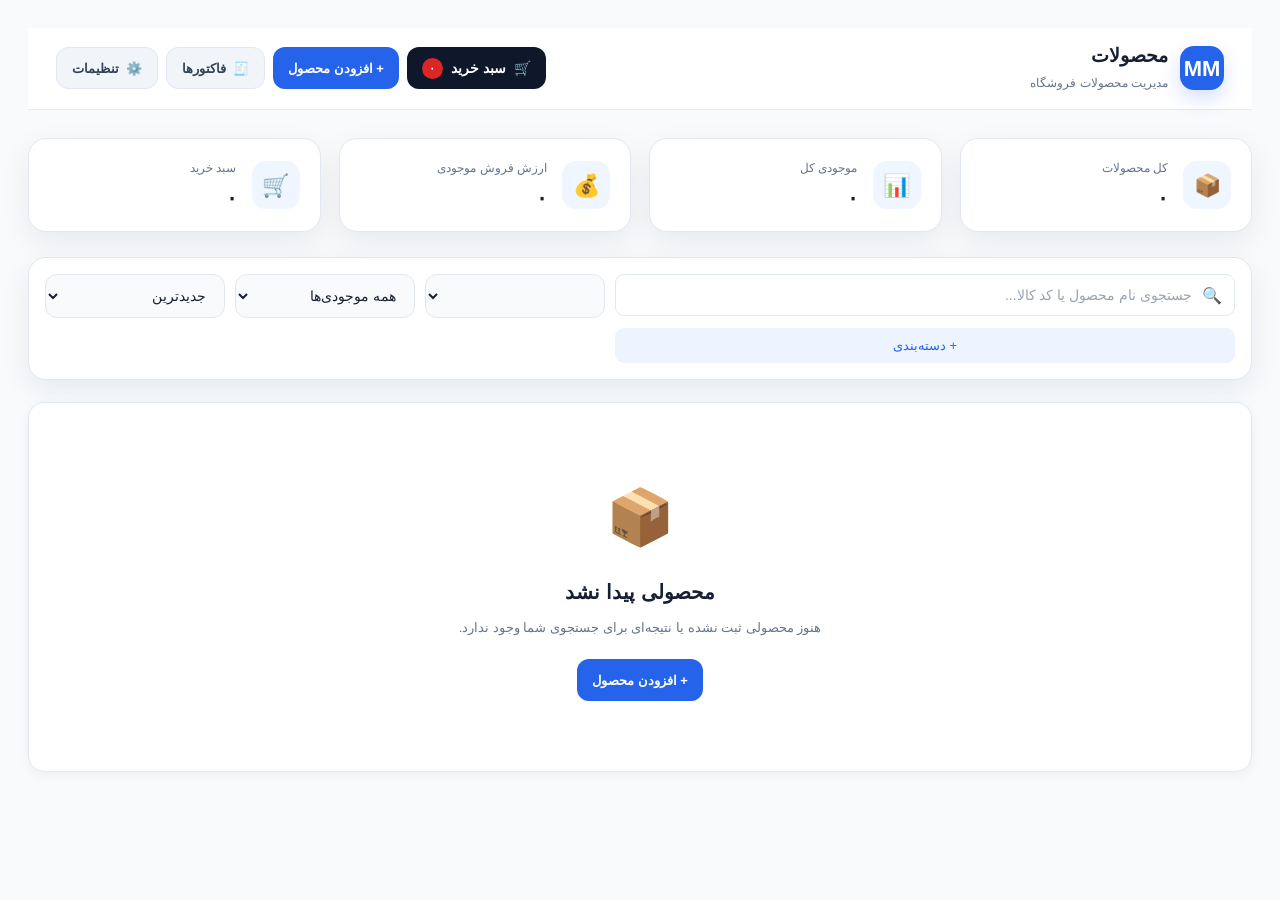
<file: products.html>
<!DOCTYPE html>
<html lang="fa" dir="rtl">

<head>
    <meta charset="UTF-8">

    <meta
        name="viewport"
        content="width=device-width, initial-scale=1.0"
    >

    <meta
        name="description"
        content="مدیریت محصولات فروشگاه | My Manager"
    >

     <link rel="manifest" href="manifest.json">
<meta name="theme-color" content="#2563eb">
<meta name="mobile-web-app-capable" content="yes">
<meta name="apple-mobile-web-app-capable" content="yes">
<meta name="apple-mobile-web-app-status-bar-style" content="default">
    <title>محصولات | My Manager</title>

    <link
        rel="stylesheet"
        href="products.css"
    >
</head>

<body>

    <!-- =====================================================
         MAIN APP
    ====================================================== -->

    <div class="app">

        <!-- ================= HEADER ================= -->

        <header class="topbar">

            <div class="brand">

                <div class="brand-icon">
                    MM
                </div>

                <div>
                    <h1>
                        محصولات
                    </h1>

                    <span>
                        مدیریت محصولات فروشگاه
                    </span>
                </div>

            </div>


            <div class="top-actions">

                <button
                    type="button"
                    class="cart-button"
                    id="openCartButton"
                >
                    🛒

                    <span>
                        سبد خرید
                    </span>

                    <b id="cartCount">
                        0
                    </b>
                </button>


                <button
                    type="button"
                    class="primary-button"
                    id="openProductButton"
                >
                    + افزودن محصول
                </button>

            </div>

        </header>


        <!-- ================= STATISTICS ================= -->

        <section
            class="statistics"
            aria-label="آمار محصولات"
        >

            <!-- کل محصولات -->

            <div class="stat-card">

                <div class="stat-icon">
                    📦
                </div>

                <div>

                    <span>
                        کل محصولات
                    </span>

                    <strong id="totalProducts">
                        0
                    </strong>

                </div>

            </div>


            <!-- موجودی -->

            <div class="stat-card">

                <div class="stat-icon">
                    📊
                </div>

                <div>

                    <span>
                        موجودی کل
                    </span>

                    <strong id="totalStock">
                        0
                    </strong>

                </div>

            </div>


            <!-- ارزش موجودی -->

            <div class="stat-card">

                <div class="stat-icon">
                    💰
                </div>

                <div>

                    <span>
                        ارزش فروش موجودی
                    </span>

                    <strong id="inventoryValue">
                        ۰ تومان
                    </strong>

                </div>

            </div>


            <!-- سبد -->

            <div class="stat-card">

                <div class="stat-icon">
                    🛒
                </div>

                <div>

                    <span>
                        سبد خرید
                    </span>

                    <strong id="cartItemsStat">
                        0
                    </strong>

                </div>

            </div>

        </section>


        <!-- ================= TOOLBAR ================= -->

        <section
            class="toolbar"
            aria-label="جستجو و فیلتر محصولات"
        >

            <!-- Search -->

            <div class="search-container">

                <span aria-hidden="true">
                    🔍
                </span>

                <input
                    type="search"
                    id="searchInput"
                    placeholder="جستجوی نام محصول یا کد کالا..."
                    autocomplete="off"
                >

            </div>


            <!-- Category -->

            <select
                id="categoryFilter"
                aria-label="فیلتر دسته‌بندی"
            >

                <option value="all">
                    همه دسته‌بندی‌ها
                </option>

            </select>


            <!-- Stock -->

            <select
                id="stockFilter"
                aria-label="فیلتر موجودی"
            >

                <option value="all">
                    همه موجودی‌ها
                </option>

                <option value="available">
                    موجود
                </option>

                <option value="low">
                    موجودی کم
                </option>

                <option value="out">
                    ناموجود
                </option>

            </select>


            <!-- Sort -->

            <select
                id="sortFilter"
                aria-label="مرتب‌سازی"
            >

                <option value="newest">
                    جدیدترین
                </option>

                <option value="oldest">
                    قدیمی‌ترین
                </option>

                <option value="name">
                    نام
                </option>

                <option value="priceHigh">
                    گران‌ترین
                </option>

                <option value="priceLow">
                    ارزان‌ترین
                </option>

                <option value="stockHigh">
                    بیشترین موجودی
                </option>

            </select>


            <!-- Add Category -->

            <button
                type="button"
                class="category-button"
                id="addCategoryButton"
            >
                + دسته‌بندی
            </button>

        </section>


        <!-- ================= PRODUCTS ================= -->

        <main>

            <div
                class="products-grid"
                id="productsGrid"
            ></div>


            <!-- Empty -->

            <div
                class="empty-state"
                id="emptyState"
            >

                <div class="empty-icon">
                    📦
                </div>

                <h2>
                    محصولی پیدا نشد
                </h2>

                <p>
                    هنوز محصولی ثبت نشده یا نتیجه‌ای برای جستجوی شما وجود ندارد.
                </p>

                <button
                    type="button"
                    class="primary-button"
                    id="emptyAddButton"
                >
                    + افزودن محصول
                </button>

            </div>

        </main>

    </div>


    <!-- =====================================================
         PRODUCT MODAL
    ====================================================== -->

    <div
        class="modal"
        id="productModal"
        aria-hidden="true"
    >

        <div
            class="modal-box"
            role="dialog"
            aria-modal="true"
            aria-labelledby="productModalTitle"
        >

            <div class="modal-header">

                <div>

                    <h2 id="productModalTitle">
                        افزودن محصول
                    </h2>

                    <p>
                        اطلاعات محصول را وارد کنید
                    </p>

                </div>


                <button
                    type="button"
                    class="close-button"
                    data-close="productModal"
                    aria-label="بستن"
                >
                    ×
                </button>

            </div>


            <form id="productForm">

                <input
                    type="hidden"
                    id="productId"
                >


                <!-- ================= IMAGE ================= -->

                <div class="image-upload-area">

                    <div
                        class="image-preview"
                        id="imagePreview"
                    >
                        📷
                    </div>


                    <label
                        class="image-select-button"
                        for="productImage"
                    >
                        انتخاب تصویر
                    </label>


                    <input
                        type="file"
                        id="productImage"
                        accept="image/*"
                        hidden
                    >


                    <button
                        type="button"
                        class="remove-image"
                        id="removeImageButton"
                    >
                        حذف تصویر
                    </button>

                </div>


                <!-- ================= PRODUCT FIELDS ================= -->

                <div class="form-grid">

                    <!-- Name -->

                    <div class="form-group">

                        <label for="productName">
                            نام محصول *
                        </label>

                        <input
                            type="text"
                            id="productName"
                            required
                            autocomplete="off"
                            placeholder="مثلاً همبرگر مخصوص"
                        >

                    </div>


                    <!-- Category -->

                    <div class="form-group">

                        <label for="productCategory">
                            دسته‌بندی
                        </label>

                        <select id="productCategory">

                            <option value="">
                                بدون دسته‌بندی
                            </option>

                        </select>

                    </div>


                    <!-- Purchase Price -->

                    <div class="form-group">

                        <label for="purchasePrice">
                            قیمت خرید
                        </label>

                        <input
                            type="number"
                            id="purchasePrice"
                            min="0"
                            step="1"
                            value="0"
                            inputmode="numeric"
                            placeholder="0"
                        >

                    </div>


                    <!-- Sale Price -->

                    <div class="form-group">

                        <label for="salePrice">
                            قیمت فروش *
                        </label>

                        <input
                            type="number"
                            id="salePrice"
                            min="0"
                            step="1"
                            required
                            value="0"
                            inputmode="numeric"
                            placeholder="0"
                        >

                    </div>


                    <!-- Stock -->

                    <div class="form-group">

                        <label for="productStock">
                            موجودی
                        </label>

                        <input
                            type="number"
                            id="productStock"
                            min="0"
                            step="1"
                            value="0"
                            inputmode="numeric"
                            placeholder="0"
                        >

                    </div>


                    <!-- Product Code -->

                    <div class="form-group">

                        <label for="productCode">
                            کد محصول / بارکد
                        </label>

                        <input
                            type="text"
                            id="productCode"
                            autocomplete="off"
                            placeholder="مثلاً PR-1001"
                        >

                    </div>

                </div>


                <!-- Description -->

                <div class="form-group">

                    <label for="productDescription">
                        توضیحات
                    </label>

                    <textarea
                        id="productDescription"
                        rows="4"
                        placeholder="توضیحات محصول..."
                    ></textarea>

                </div>


                <!-- Actions -->

                <div class="modal-actions">

                    <button
                        type="button"
                        class="secondary-button"
                        data-close="productModal"
                    >
                        انصراف
                    </button>


                    <button
                        type="submit"
                        class="primary-button"
                    >
                        ذخیره محصول
                    </button>

                </div>

            </form>

        </div>

    </div>


    <!-- =====================================================
         CATEGORY MODAL
    ====================================================== -->

    <div
        class="modal"
        id="categoryModal"
        aria-hidden="true"
    >

        <div
            class="modal-box small-modal"
            role="dialog"
            aria-modal="true"
            aria-labelledby="categoryModalTitle"
        >

            <div class="modal-header">

                <div>

                    <h2 id="categoryModalTitle">
                        دسته‌بندی جدید
                    </h2>

                    <p>
                        دسته‌بندی دلخواه خود را بسازید
                    </p>

                </div>


                <button
                    type="button"
                    class="close-button"
                    data-close="categoryModal"
                    aria-label="بستن"
                >
                    ×
                </button>

            </div>


            <form id="categoryForm">

                <div class="form-group">

                    <label for="categoryName">
                        نام دسته‌بندی
                    </label>

                    <input
                        type="text"
                        id="categoryName"
                        required
                        autocomplete="off"
                        placeholder="مثلاً نوشیدنی"
                    >

                </div>


                <div class="modal-actions">

                    <button
                        type="button"
                        class="secondary-button"
                        data-close="categoryModal"
                    >
                        انصراف
                    </button>


                    <button
                        type="submit"
                        class="primary-button"
                    >
                        ایجاد دسته‌بندی
                    </button>

                </div>

            </form>

        </div>

    </div>


    <!-- =====================================================
         CART PANEL
    ====================================================== -->

    <div
        class="cart-overlay"
        id="cartOverlay"
        aria-hidden="true"
    >

        <aside
            class="cart-panel"
            aria-label="سبد خرید"
        >

            <!-- Cart Header -->

            <div class="cart-header">

                <div>

                    <h2>
                        🛒 سبد خرید
                    </h2>

                    <span id="cartSubtitle">
                        ۰ محصول
                    </span>

                </div>


                <button
                    type="button"
                    class="close-button"
                    id="closeCartButton"
                    aria-label="بستن سبد خرید"
                >
                    ×
                </button>

            </div>


            <!-- Cart Content -->

            <div
                class="cart-content"
                id="cartContent"
            ></div>


            <!-- Cart Footer -->

            <div class="cart-footer">

                <!-- Subtotal -->

                <div class="calculation-row">

                    <span>
                        جمع کالاها
                    </span>

                    <strong id="cartSubtotal">
                        ۰ تومان
                    </strong>

                </div>


                <!-- ================= DISCOUNT ================= -->

                <div class="manual-control">

                    <div class="control-title">

                        <span>
                            تخفیف
                        </span>


                        <div class="toggle-buttons">

                            <button
                                type="button"
                                class="discount-type active"
                                data-type="percent"
                            >
                                %
                            </button>


                            <button
                                type="button"
                                class="discount-type"
                                data-type="amount"
                            >
                                تومان
                            </button>

                        </div>

                    </div>


                    <input
                        type="number"
                        id="discountInput"
                        min="0"
                        step="1"
                        value="0"
                        inputmode="numeric"
                        placeholder="مقدار تخفیف"
                    >

                </div>


                <!-- ================= TAX ================= -->

                <div class="manual-control">

                    <div class="control-title">

                        <span>
                            مالیات
                        </span>


                        <div class="toggle-buttons">

                            <button
                                type="button"
                                class="tax-type active"
                                data-type="percent"
                            >
                                %
                            </button>


                            <button
                                type="button"
                                class="tax-type"
                                data-type="amount"
                            >
                                تومان
                            </button>

                        </div>

                    </div>


                    <input
                        type="number"
                        id="taxInput"
                        min="0"
                        step="1"
                        value="0"
                        inputmode="numeric"
                        placeholder="مقدار مالیات"
                    >

                </div>


                <!-- Discount Value -->

                <div class="calculation-row discount-row">

                    <span>
                        مبلغ تخفیف
                    </span>

                    <strong id="discountValue">
                        ۰ تومان
                    </strong>

                </div>


                <!-- Tax Value -->

                <div class="calculation-row">

                    <span>
                        مبلغ مالیات
                    </span>

                    <strong id="taxValue">
                        ۰ تومان
                    </strong>

                </div>


                <!-- Final Total -->

                <div class="total-row">

                    <span>
                        مبلغ نهایی
                    </span>

                    <strong id="cartTotal">
                        ۰ تومان
                    </strong>

                </div>


                <!-- Checkout -->

                <button
                    type="button"
                    class="checkout-button"
                    id="checkoutButton"
                >
                    ثبت فروش
                </button>


                <!-- Clear -->

                <button
                    type="button"
                    class="clear-cart-button"
                    id="clearCartButton"
                >
                    پاک کردن سبد
                </button>

            </div>

        </aside>

    </div>


    <!-- =====================================================
         JAVASCRIPT
    ====================================================== -->

    <script src="products.js"></script>

</body>

</html>
</file>
<file: products.css>
/* =========================================================
   MY MANAGER - PRODUCTS
   products.css
========================================================= */

/* =========================
   RESET
========================= */

* {
    margin: 0;
    padding: 0;
    box-sizing: border-box;
}

:root {
    --primary: #2563eb;
    --primary-dark: #1d4ed8;

    --background: #f5f7fb;
    --card: #ffffff;

    --text: #172033;
    --muted: #718096;

    --border: #e5e7eb;

    --danger: #dc2626;
    --success: #16a34a;
    --warning: #d97706;

    --shadow-sm: 0 3px 12px rgba(15, 23, 42, 0.05);
    --shadow-md: 0 12px 30px rgba(15, 23, 42, 0.08);

    --radius-sm: 8px;
    --radius-md: 10px;
    --radius-lg: 15px;
    --radius-xl: 18px;
}


/* =========================
   BODY
========================= */

html {
    min-height: 100%;
    scroll-behavior: smooth;
}

body {
    direction: rtl;

    font-family:
        Tahoma,
        Arial,
        sans-serif;

    background: var(--background);
    color: var(--text);

    min-height: 100vh;

    line-height: 1.6;

    overflow-x: hidden;
}


/* =========================
   GENERAL ELEMENTS
========================= */

button,
input,
select,
textarea {
    font-family: inherit;
}

button {
    cursor: pointer;
}

button:disabled {
    cursor: not-allowed;
}

input,
select,
textarea {
    font-size: 14px;
}

input::placeholder,
textarea::placeholder {
    color: #9aa4b2;
}

img {
    max-width: 100%;
}

.hidden {
    display: none !important;
}


/* =========================
   MAIN APP
========================= */

.app {
    width: 100%;
    max-width: 1450px;

    margin: 0 auto;

    padding: 28px;
}


/* =========================
   HEADER
========================= */

.topbar {
    display: flex;
    align-items: center;
    justify-content: space-between;

    gap: 20px;

    margin-bottom: 28px;
}

.brand {
    display: flex;
    align-items: center;

    gap: 14px;
}

.brand-icon {
    width: 52px;
    height: 52px;

    display: flex;
    align-items: center;
    justify-content: center;

    border-radius: 14px;

    background: var(--primary);
    color: #ffffff;

    font-weight: bold;
    font-size: 16px;

    box-shadow: 0 8px 20px rgba(37, 99, 235, 0.2);
}

.brand h1 {
    font-size: 27px;

    line-height: 1.3;

    margin-bottom: 5px;
}

.brand span {
    color: var(--muted);

    font-size: 13px;
}

.top-actions {
    display: flex;
    align-items: center;

    gap: 10px;
}


/* =========================
   BUTTONS
========================= */

.primary-button {
    border: none;

    background: var(--primary);
    color: #ffffff;

    padding: 12px 20px;

    border-radius: var(--radius-md);

    font-size: 14px;
    font-weight: 500;

    transition:
        background 0.2s ease,
        transform 0.2s ease,
        box-shadow 0.2s ease;
}

.primary-button:hover {
    background: var(--primary-dark);

    transform: translateY(-1px);

    box-shadow: 0 8px 20px rgba(37, 99, 235, 0.18);
}

.primary-button:active {
    transform: translateY(0);
}

.secondary-button {
    border: none;

    background: #eef2f7;
    color: var(--text);

    padding: 12px 20px;

    border-radius: var(--radius-md);

    font-size: 14px;

    transition: 0.2s ease;
}

.secondary-button:hover {
    background: #e2e8f0;
}


/* =========================
   CART BUTTON
========================= */

.cart-button {
    position: relative;

    display: flex;
    align-items: center;
    justify-content: center;

    gap: 8px;

    padding: 11px 16px;

    border-radius: var(--radius-md);

    border: 1px solid var(--border);

    background: #ffffff;
    color: var(--text);

    font-size: 14px;

    transition: 0.2s ease;
}

.cart-button:hover {
    border-color: #cbd5e1;

    background: #f8fafc;

    transform: translateY(-1px);
}

.cart-button b {
    min-width: 21px;
    height: 21px;

    display: flex;
    align-items: center;
    justify-content: center;

    border-radius: 50%;

    background: var(--danger);
    color: #ffffff;

    font-size: 11px;
}


/* =========================
   STATISTICS
========================= */

.statistics {
    display: grid;

    grid-template-columns:
        repeat(4, 1fr);

    gap: 18px;

    margin-bottom: 25px;
}

.stat-card {
    background: var(--card);

    border: 1px solid var(--border);

    border-radius: 16px;

    padding: 20px;

    display: flex;
    align-items: center;

    gap: 15px;

    box-shadow: var(--shadow-sm);

    transition:
        transform 0.2s ease,
        box-shadow 0.2s ease;
}

.stat-card:hover {
    transform: translateY(-2px);

    box-shadow: var(--shadow-md);
}

.stat-icon {
    width: 48px;
    height: 48px;

    flex-shrink: 0;

    display: flex;
    align-items: center;
    justify-content: center;

    border-radius: 12px;

    background: #eef4ff;

    font-size: 22px;
}

.stat-card span {
    display: block;

    color: var(--muted);

    font-size: 13px;

    margin-bottom: 7px;
}

.stat-card strong {
    display: block;

    font-size: 20px;

    line-height: 1.3;
}


/* =========================
   TOOLBAR
========================= */

.toolbar {
    background: #ffffff;

    border: 1px solid var(--border);

    border-radius: 15px;

    padding: 15px;

    display: grid;

    grid-template-columns:
        minmax(250px, 1fr)
        190px
        170px
        170px
        auto;

    gap: 10px;

    margin-bottom: 25px;

    box-shadow: var(--shadow-sm);
}

.search-container {
    position: relative;
}

.search-container span {
    position: absolute;

    right: 13px;
    top: 50%;

    transform: translateY(-50%);

    font-size: 16px;

    pointer-events: none;
}

.search-container input {
    width: 100%;

    padding:
        12px
        42px
        12px
        12px;

    border: 1px solid var(--border);

    border-radius: 9px;

    outline: none;

    background: #ffffff;
    color: var(--text);

    transition: 0.2s ease;
}

.search-container input:focus {
    border-color: var(--primary);

    box-shadow:
        0 0 0 3px
        rgba(37, 99, 235, 0.08);
}

.toolbar select {
    width: 100%;

    border: 1px solid var(--border);

    background: #ffffff;

    color: var(--text);

    border-radius: 9px;

    padding: 12px;

    outline: none;

    cursor: pointer;

    transition: 0.2s ease;
}

.toolbar select:focus {
    border-color: var(--primary);

    box-shadow:
        0 0 0 3px
        rgba(37, 99, 235, 0.08);
}

.category-button {
    border: none;

    background: #eef4ff;

    color: var(--primary);

    padding: 10px 16px;

    border-radius: 9px;

    font-size: 13px;

    transition: 0.2s ease;
}

.category-button:hover {
    background: #e0ebff;
}


/* =========================
   PRODUCTS GRID
========================= */

.products-grid {
    display: grid;

    grid-template-columns:
        repeat(4, 1fr);

    gap: 20px;
}


/* =========================
   PRODUCT CARD
========================= */

.product-card {
    background: #ffffff;

    border: 1px solid var(--border);

    border-radius: 16px;

    overflow: hidden;

    transition:
        transform 0.2s ease,
        box-shadow 0.2s ease,
        border-color 0.2s ease;
}

.product-card:hover {
    transform: translateY(-3px);

    border-color: #d8dee8;

    box-shadow:
        0 12px 30px
        rgba(0, 0, 0, 0.07);
}


/* =========================
   PRODUCT IMAGE
========================= */

.product-image {
    width: 100%;
    height: 210px;

    background: #f0f3f8;

    display: flex;
    align-items: center;
    justify-content: center;

    overflow: hidden;

    position: relative;
}

.product-image img {
    width: 100%;
    height: 100%;

    object-fit: cover;

    display: block;

    transition: transform 0.3s ease;
}

.product-card:hover .product-image img {
    transform: scale(1.03);
}

.no-image {
    font-size: 55px;

    opacity: 0.75;
}


/* =========================
   STOCK BADGE
========================= */

.stock-badge {
    position: absolute;

    top: 12px;
    right: 12px;

    padding: 6px 9px;

    border-radius: 7px;

    background: rgba(255, 255, 255, 0.95);

    font-size: 11px;

    box-shadow:
        0 3px 10px
        rgba(0, 0, 0, 0.08);
}

.stock-badge.out {
    color: var(--danger);
}

.stock-badge.low {
    color: var(--warning);
}

.stock-badge.ok {
    color: var(--success);
}


/* =========================
   PRODUCT INFO
========================= */

.product-info {
    padding: 17px;
}

.product-category {
    color: var(--primary);

    font-size: 12px;

    margin-bottom: 7px;
}

.product-name {
    font-size: 17px;

    margin-bottom: 10px;

    line-height: 1.5;

    word-break: break-word;
}

.product-description {
    color: var(--muted);

    font-size: 12px;

    line-height: 1.8;

    min-height: 40px;

    display: -webkit-box;
    -webkit-box-orient: vertical;
    -webkit-line-clamp: 2;

    overflow: hidden;
}

.product-price {
    margin-top: 13px;

    font-weight: bold;

    font-size: 17px;

    color: var(--text);
}

.product-stock {
    margin-top: 7px;

    color: var(--muted);

    font-size: 12px;
}


/* =========================
   PRODUCT ACTIONS
========================= */

.product-actions {
    display: grid;

    grid-template-columns:
        1fr 1fr;

    gap: 7px;

    margin-top: 15px;
}

.product-actions button {
    border: none;

    border-radius: 8px;

    padding: 9px;

    font-size: 12px;

    transition: 0.2s ease;
}

.add-cart {
    grid-column: 1 / -1;

    background: var(--primary);

    color: #ffffff;
}

.add-cart:hover {
    background: var(--primary-dark);
}

.add-cart.disabled {
    background: #d1d5db;

    color: #6b7280;

    cursor: not-allowed;
}

.edit-product {
    background: #eef4ff;

    color: var(--primary);
}

.edit-product:hover {
    background: #e0ebff;
}

.delete-product {
    background: #fff1f2;

    color: var(--danger);
}

.delete-product:hover {
    background: #ffe4e6;
}


/* =========================
   EMPTY STATE
========================= */

.empty-state {
    display: none;

    background: #ffffff;

    text-align: center;

    padding: 80px 20px;

    border-radius: 16px;

    border: 1px solid var(--border);

    box-shadow: var(--shadow-sm);
}

.empty-icon {
    font-size: 55px;

    margin-bottom: 15px;
}

.empty-state h2 {
    font-size: 20px;

    margin-bottom: 5px;
}

.empty-state p {
    color: var(--muted);

    margin: 10px 0 20px;

    font-size: 13px;
}


/* =========================
   MODAL
========================= */

.modal {
    position: fixed;

    inset: 0;

    background:
        rgba(15, 23, 42, 0.55);

    display: none;

    align-items: center;
    justify-content: center;

    padding: 20px;

    z-index: 1000;
}

.modal.active {
    display: flex;
}

.modal-box {
    width: 100%;

    max-width: 720px;

    max-height: 92vh;

    overflow-y: auto;

    background: #ffffff;

    border-radius: 18px;

    padding: 25px;

    box-shadow:
        0 25px 60px
        rgba(15, 23, 42, 0.18);

    animation: modalIn 0.2s ease;
}

.small-modal {
    max-width: 450px;
}

@keyframes modalIn {
    from {
        opacity: 0;
        transform: translateY(10px) scale(0.98);
    }

    to {
        opacity: 1;
        transform: translateY(0) scale(1);
    }
}

.modal-header {
    display: flex;

    justify-content: space-between;
    align-items: flex-start;

    gap: 15px;

    margin-bottom: 25px;
}

.modal-header h2 {
    margin-bottom: 6px;

    font-size: 20px;
}

.modal-header p {
    color: var(--muted);

    font-size: 12px;
}

.close-button {
    border: none;

    background: transparent;

    font-size: 29px;

    color: #64748b;

    line-height: 1;

    padding: 0 4px;

    transition: 0.2s ease;
}

.close-button:hover {
    color: var(--danger);

    transform: scale(1.08);
}


/* =========================
   IMAGE UPLOAD
========================= */

.image-upload-area {
    text-align: center;

    margin-bottom: 25px;
}

.image-preview {
    width: 140px;
    height: 140px;

    margin:
        0 auto
        12px;

    border-radius: 15px;

    background: #f1f5f9;

    display: flex;
    align-items: center;
    justify-content: center;

    font-size: 42px;

    overflow: hidden;

    border: 1px solid var(--border);
}

.image-preview img {
    width: 100%;
    height: 100%;

    object-fit: cover;

    display: block;
}

.image-select-button {
    display: inline-block;

    padding: 9px 15px;

    border-radius: 8px;

    background: #eef4ff;

    color: var(--primary);

    cursor: pointer;

    font-size: 13px;

    transition: 0.2s ease;
}

.image-select-button:hover {
    background: #e0ebff;
}

.remove-image {
    border: none;

    background: transparent;

    color: var(--danger);

    margin-right: 10px;

    font-size: 12px;
}

.remove-image:hover {
    text-decoration: underline;
}


/* =========================
   FORM
========================= */

.form-grid {
    display: grid;

    grid-template-columns:
        1fr 1fr;

    gap: 15px;
}

.form-group {
    margin-bottom: 16px;
}

.form-group label {
    display: block;

    font-size: 13px;

    margin-bottom: 7px;
}

.form-group input,
.form-group select,
.form-group textarea {
    width: 100%;

    border: 1px solid var(--border);

    border-radius: 9px;

    padding: 12px;

    outline: none;

    background: #ffffff;

    color: var(--text);

    transition:
        border-color 0.2s ease,
        box-shadow 0.2s ease;
}

.form-group input:focus,
.form-group select:focus,
.form-group textarea:focus {
    border-color: var(--primary);

    box-shadow:
        0 0 0 3px
        rgba(37, 99, 235, 0.08);
}

.form-group textarea {
    resize: vertical;

    min-height: 100px;

    line-height: 1.8;
}


/* =========================
   MODAL ACTIONS
========================= */

.modal-actions {
    display: flex;

    gap: 10px;

    margin-top: 10px;
}

.modal-actions button {
    flex: 1;

    border: none;
}


/* =========================
   CART OVERLAY
========================= */

.cart-overlay {
    position: fixed;

    inset: 0;

    background:
        rgba(15, 23, 42, 0.45);

    z-index: 2000;

    visibility: hidden;

    opacity: 0;

    transition:
        opacity 0.25s ease,
        visibility 0.25s ease;
}

.cart-overlay.active {
    visibility: visible;

    opacity: 1;
}


/* =========================
   CART PANEL
========================= */

.cart-panel {
    position: absolute;

    left: 0;
    top: 0;

    height: 100%;

    width: min(480px, 100%);

    background: #ffffff;

    display: flex;

    flex-direction: column;

    transform: translateX(-100%);

    transition:
        transform 0.3s ease;

    box-shadow:
        15px 0 40px
        rgba(15, 23, 42, 0.12);
}

.cart-overlay.active .cart-panel {
    transform: translateX(0);
}


/* =========================
   CART HEADER
========================= */

.cart-header {
    padding: 20px;

    border-bottom: 1px solid var(--border);

    display: flex;

    align-items: center;

    justify-content: space-between;

    gap: 15px;
}

.cart-header h2 {
    margin-bottom: 5px;

    font-size: 20px;
}

.cart-header span {
    color: var(--muted);

    font-size: 12px;
}


/* =========================
   CART CONTENT
========================= */

.cart-content {
    flex: 1;

    overflow-y: auto;

    padding: 15px;
}

.cart-empty {
    height: 100%;

    display: flex;

    flex-direction: column;

    align-items: center;
    justify-content: center;

    color: var(--muted);

    text-align: center;

    padding: 30px;
}

.cart-empty-icon {
    font-size: 55px;

    margin-bottom: 15px;
}


/* =========================
   CART ITEM
========================= */

.cart-item {
    display: grid;

    grid-template-columns:
        65px
        1fr
        auto;

    gap: 10px;

    align-items: center;

    padding: 12px 0;

    border-bottom:
        1px solid #edf0f4;
}

.cart-item:last-child {
    border-bottom: none;
}

.cart-item-image {
    width: 65px;
    height: 65px;

    border-radius: 9px;

    background: #f1f5f9;

    overflow: hidden;

    display: flex;
    align-items: center;
    justify-content: center;

    flex-shrink: 0;
}

.cart-item-image img {
    width: 100%;
    height: 100%;

    object-fit: cover;

    display: block;
}

.cart-item-info {
    min-width: 0;
}

.cart-item-info h4 {
    font-size: 13px;

    margin-bottom: 5px;

    line-height: 1.5;

    word-break: break-word;
}

.cart-item-price {
    color: var(--muted);

    font-size: 11px;
}

.quantity-control {
    display: flex;

    align-items: center;

    gap: 7px;

    margin-top: 8px;
}

.quantity-control button {
    width: 25px;
    height: 25px;

    border: none;

    border-radius: 6px;

    background: #eef2f7;

    color: var(--text);

    transition: 0.2s ease;
}

.quantity-control button:hover {
    background: #e2e8f0;
}

.quantity-control span {
    min-width: 20px;

    text-align: center;

    font-size: 12px;
}

.cart-item-total {
    font-weight: bold;

    font-size: 12px;

    white-space: nowrap;
}

.remove-cart-item {
    border: none;

    background: transparent;

    color: var(--danger);

    font-size: 12px;

    margin-top: 6px;

    padding: 0;
}

.remove-cart-item:hover {
    text-decoration: underline;
}


/* =========================
   CART FOOTER
========================= */

.cart-footer {
    border-top: 1px solid var(--border);

    padding: 18px;

    background: #fafbfc;

    max-height: 55%;
    overflow-y: auto;
}


/* =========================
   CALCULATIONS
========================= */

.calculation-row {
    display: flex;

    justify-content: space-between;
    align-items: center;

    gap: 15px;

    margin-bottom: 10px;

    font-size: 13px;
}

.calculation-row span {
    color: var(--muted);
}

.calculation-row strong {
    white-space: nowrap;
}

.manual-control {
    margin: 15px 0;
}

.control-title {
    display: flex;

    justify-content: space-between;
    align-items: center;

    gap: 10px;

    margin-bottom: 7px;

    font-size: 13px;
}

.toggle-buttons {
    display: flex;

    background: #eef2f7;

    padding: 3px;

    border-radius: 7px;
}

.toggle-buttons button {
    border: none;

    background: transparent;

    color: var(--muted);

    padding: 5px 10px;

    border-radius: 5px;

    font-size: 11px;

    transition: 0.2s ease;
}

.toggle-buttons button:hover {
    color: var(--text);
}

.toggle-buttons button.active {
    background: #ffffff;

    color: var(--primary);

    box-shadow:
        0 1px 4px
        rgba(0, 0, 0, 0.08);
}

.manual-control input {
    width: 100%;

    padding: 10px;

    border: 1px solid var(--border);

    border-radius: 8px;

    outline: none;

    background: #ffffff;

    color: var(--text);
}

.manual-control input:focus {
    border-color: var(--primary);

    box-shadow:
        0 0 0 3px
        rgba(37, 99, 235, 0.08);
}

.discount-row strong {
    color: var(--danger);
}


/* =========================
   TOTAL
========================= */

.total-row {
    display: flex;

    justify-content: space-between;
    align-items: center;

    gap: 15px;

    padding-top: 15px;

    margin-top: 12px;

    border-top:
        1px dashed var(--border);

    font-size: 15px;
}

.total-row strong {
    font-size: 21px;

    color: var(--primary);

    white-space: nowrap;
}


/* =========================
   CHECKOUT
========================= */

.checkout-button {
    width: 100%;

    border: none;

    background: var(--success);

    color: #ffffff;

    padding: 14px;

    border-radius: 10px;

    margin-top: 17px;

    font-size: 14px;

    transition: 0.2s ease;
}

.checkout-button:hover {
    background: #15803d;

    transform: translateY(-1px);
}

.checkout-button:disabled {
    background: #a7b0ba;

    transform: none;
}

.clear-cart-button {
    width: 100%;

    border: none;

    background: transparent;

    color: var(--danger);

    padding: 10px;

    margin-top: 5px;

    font-size: 13px;
}

.clear-cart-button:hover {
    text-decoration: underline;
}


/* =========================================================
   RESPONSIVE
========================================================= */


/* =========================
   TABLET / SMALL DESKTOP
========================= */

@media (max-width: 1150px) {

    .products-grid {
        grid-template-columns:
            repeat(3, 1fr);
    }

    .toolbar {
        grid-template-columns:
            1fr 1fr 1fr;
    }

    .category-button {
        width: 100%;
    }
}


/* =========================
   TABLET
========================= */

@media (max-width: 800px) {

    .app {
        padding: 16px;
    }

    .topbar {
        flex-direction: column;

        align-items: stretch;

        gap: 15px;
    }

    .top-actions {
        display: grid;

        grid-template-columns:
            1fr 1fr;

        width: 100%;
    }

    .top-actions button {
        width: 100%;
    }

    .statistics {
        grid-template-columns:
            1fr 1fr;
    }

    .products-grid {
        grid-template-columns:
            repeat(2, 1fr);
    }

    .toolbar {
        grid-template-columns:
            1fr 1fr;
    }

    .search-container {
        grid-column: 1 / -1;
    }
}


/* =========================
   MOBILE
========================= */

@media (max-width: 550px) {

    .app {
        padding: 12px;
    }

    .brand-icon {
        width: 46px;
        height: 46px;

        border-radius: 12px;
    }

    .brand h1 {
        font-size: 22px;
    }

    .brand span {
        font-size: 11px;
    }

    .top-actions {
        grid-template-columns:
            1fr;
    }

    .statistics {
        grid-template-columns:
            1fr;

        gap: 10px;
    }

    .stat-card {
        padding: 15px;
    }

    .products-grid {
        grid-template-columns:
            1fr;
    }

    .toolbar {
        grid-template-columns:
            1fr;

        padding: 12px;
    }

    .search-container {
        grid-column: auto;
    }

    .form-grid {
        grid-template-columns:
            1fr;
    }

    .modal {
        padding: 10px;
    }

    .modal-box {
        max-height: 95vh;

        padding: 18px;

        border-radius: 15px;
    }

    .modal-actions {
        flex-direction: column;
    }

    .modal-actions button {
        width: 100%;
    }

    .cart-panel {
        width: 100%;
    }

    .cart-footer {
        max-height: 60%;
    }
}


/* =========================
   VERY SMALL MOBILE
========================= */

@media (max-width: 380px) {

    .product-image {
        height: 190px;
    }

    .product-info {
        padding: 14px;
    }

    .cart-item {
        grid-template-columns:
            55px
            1fr
            auto;
    }

    .cart-item-image {
        width: 55px;
        height: 55px;
    }

    .cart-item-total {
        font-size: 11px;
    }

    .total-row strong {
        font-size: 18px;
    }
}


/* =========================================================
   ACCESSIBILITY
========================================================= */

button:focus-visible,
input:focus-visible,
select:focus-visible,
textarea:focus-visible {
    outline: 2px solid var(--primary);

    outline-offset: 2px;
}


/* =========================================================
   SCROLLBAR
========================================================= */

.cart-content::-webkit-scrollbar,
.cart-footer::-webkit-scrollbar,
.modal-box::-webkit-scrollbar {
    width: 7px;
}

.cart-content::-webkit-scrollbar-track,
.cart-footer::-webkit-scrollbar-track,
.modal-box::-webkit-scrollbar-track {
    background: transparent;
}

.cart-content::-webkit-scrollbar-thumb,
.cart-footer::-webkit-scrollbar-thumb,
.modal-box::-webkit-scrollbar-thumb {
    background: #cbd5e1;

    border-radius: 20px;
}

.cart-content::-webkit-scrollbar-thumb:hover,
.cart-footer::-webkit-scrollbar-thumb:hover,
.modal-box::-webkit-scrollbar-thumb:hover {
    background: #94a3b8;
}


/* =========================================================
   PRINT
========================================================= */

@media print {

    body {
        background: #ffffff;
    }

    .app,
    .modal,
    .cart-overlay {
        display: none !important;
    }
}


/* =========================================================
   MY MANAGER
   PRODUCTS.CSS
   ========================================================= */

* {
    margin: 0;
    padding: 0;
    box-sizing: border-box;
}


:root {

    --primary: #2563eb;
    --primary-dark: #1d4ed8;

    --success: #16a34a;
    --warning: #d97706;
    --danger: #dc2626;

    --text: #172033;
    --muted: #64748b;

    --border: #e2e8f0;

    --background: #f8fafc;

    --white: #ffffff;

    --radius: 18px;

    --shadow:
        0 10px 30px
        rgba(15, 23, 42, .07);
}


html {
    scroll-behavior: smooth;
}


body {

    font-family:
        Tahoma,
        Arial,
        sans-serif;

    background:
        var(--background);

    color:
        var(--text);

    direction:
        rtl;

    min-height:
        100vh;
}


button,
input,
textarea,
select {

    font-family:
        inherit;
}


button {
    cursor:
        pointer;
}


button:disabled {

    opacity:
        .5;

    cursor:
        not-allowed;
}


img {

    max-width:
        100%;
}


/* =========================================================
   APP
   ========================================================= */

.app {

    width:
        100%;

    min-height:
        100vh;
}


/* =========================================================
   TOPBAR
   ========================================================= */

.topbar {

    position:
        sticky;

    top:
        0;

    z-index:
        1000;

    display:
        flex;

    align-items:
        center;

    justify-content:
        space-between;

    gap:
        20px;

    padding:
        16px 28px;

    background:
        rgba(255,255,255,.94);

    backdrop-filter:
        blur(18px);

    border-bottom:
        1px solid var(--border);
}


.brand {

    display:
        flex;

    align-items:
        center;

    gap:
        12px;

    min-width:
        220px;
}


.brand-icon {

    width:
        44px;

    height:
        44px;

    display:
        grid;

    place-items:
        center;

    border-radius:
        14px;

    background:
        #2563eb;

    color:
        white;

    font-size:
        22px;
}


.brand h1 {

    font-size:
        19px;

    font-weight:
        800;
}


.brand span {

    display:
        block;

    color:
        var(--muted);

    font-size:
        12px;

    margin-top:
        3px;
}


.top-actions {

    display:
        flex;

    align-items:
        center;

    justify-content:
        flex-end;

    gap:
        8px;

    flex-wrap:
        wrap;
}


/* =========================================================
   BUTTONS
   ========================================================= */

.primary-button,
.secondary-button,
.danger-button,
.warning-button {

    border:
        0;

    border-radius:
        12px;

    min-height:
        42px;

    padding:
        0 15px;

    display:
        inline-flex;

    align-items:
        center;

    justify-content:
        center;

    gap:
        7px;

    font-size:
        13px;

    font-weight:
        700;

    transition:
        .2s ease;
}


.primary-button {

    background:
        var(--primary);

    color:
        white;
}


.primary-button:hover {

    background:
        var(--primary-dark);

    transform:
        translateY(-1px);
}


.secondary-button {

    background:
        #f1f5f9;

    color:
        #334155;

    border:
        1px solid var(--border);
}


.secondary-button:hover {

    background:
        #e2e8f0;

    transform:
        translateY(-1px);
}


.danger-button {

    background:
        #fee2e2;

    color:
        #b91c1c;
}


.danger-button:hover {

    background:
        #fecaca;

    transform:
        translateY(-1px);
}


.warning-button {

    background:
        #fef3c7;

    color:
        #92400e;
}


.warning-button:hover {

    background:
        #fde68a;
}


.cart-button {

    position:
        relative;

    min-height:
        42px;

    padding:
        0 15px;

    border:
        0;

    border-radius:
        12px;

    background:
        #0f172a;

    color:
        white;

    font-weight:
        700;

    display:
        inline-flex;

    align-items:
        center;

    gap:
        8px;
}


.cart-count {

    min-width:
        22px;

    height:
        22px;

    padding:
        0 5px;

    border-radius:
        50px;

    display:
        grid;

    place-items:
        center;

    background:
        #ef4444;

    color:
        white;

    font-size:
        11px;
}


.header-extra-button {

    white-space:
        nowrap;
}


/* =========================================================
   MAIN
   ========================================================= */

.main-content {

    max-width:
        1500px;

    margin:
        0 auto;

    padding:
        28px;
}


/* =========================================================
   STATS
   ========================================================= */

.stats-grid {

    display:
        grid;

    grid-template-columns:
        repeat(4, 1fr);

    gap:
        16px;

    margin-bottom:
        22px;
}


.stat-card {

    background:
        white;

    border:
        1px solid var(--border);

    border-radius:
        var(--radius);

    padding:
        20px;

    box-shadow:
        var(--shadow);

    display:
        flex;

    align-items:
        center;

    gap:
        15px;
}


.stat-icon {

    width:
        48px;

    height:
        48px;

    border-radius:
        14px;

    display:
        grid;

    place-items:
        center;

    background:
        #eff6ff;

    color:
        var(--primary);

    font-size:
        22px;
}


.stat-card span {

    display:
        block;

    color:
        var(--muted);

    font-size:
        12px;

    margin-bottom:
        6px;
}


.stat-card strong {

    display:
        block;

    font-size:
        21px;

    font-weight:
        800;
}


/* =========================================================
   TOOLBAR
   ========================================================= */

.toolbar {

    background:
        white;

    border:
        1px solid var(--border);

    border-radius:
        var(--radius);

    padding:
        16px;

    margin-bottom:
        22px;

    box-shadow:
        var(--shadow);

    display:
        grid;

    grid-template-columns:
        minmax(240px, 1fr)
        repeat(3, 180px);

    gap:
        10px;
}


.search-box {

    position:
        relative;
}


.search-box input,
.toolbar select {

    width:
        100%;

    height:
        44px;

    border:
        1px solid var(--border);

    border-radius:
        12px;

    background:
        #f8fafc;

    padding:
        0 14px;

    color:
        var(--text);

    outline:
        none;
}


.search-box input:focus,
.toolbar select:focus {

    border-color:
        #93c5fd;

    background:
        white;

    box-shadow:
        0 0 0 3px
        rgba(37,99,235,.08);
}


/* =========================================================
   PRODUCTS
   ========================================================= */

.products-grid {

    display:
        grid;

    grid-template-columns:
        repeat(
            auto-fill,
            minmax(245px, 1fr)
        );

    gap:
        18px;
}


.product-card {

    overflow:
        hidden;

    background:
        white;

    border:
        1px solid var(--border);

    border-radius:
        var(--radius);

    box-shadow:
        var(--shadow);

    transition:
        .2s ease;
}


.product-card:hover {

    transform:
        translateY(-4px);

    box-shadow:
        0 18px 40px
        rgba(15,23,42,.11);
}


.product-image {

    position:
        relative;

    height:
        210px;

    background:
        #f1f5f9;

    display:
        grid;

    place-items:
        center;

    overflow:
        hidden;
}


.product-image img {

    width:
        100%;

    height:
        100%;

    object-fit:
        cover;
}


.no-image {

    width:
        75px;

    height:
        75px;

    display:
        grid;

    place-items:
        center;

    border-radius:
        20px;

    background:
        white;

    font-size:
        34px;

    box-shadow:
        var(--shadow);
}


.stock-badge {

    position:
        absolute;

    top:
        12px;

    right:
        12px;

    padding:
        7px 10px;

    border-radius:
        50px;

    font-size:
        11px;

    font-weight:
        800;

    backdrop-filter:
        blur(10px);
}


.stock-badge.available {

    background:
        #dcfce7;

    color:
        #166534;
}


.stock-badge.low {

    background:
        #fef3c7;

    color:
        #92400e;
}


.stock-badge.out {

    background:
        #fee2e2;

    color:
        #991b1b;
}


.product-card-body {

    padding:
        17px;
}


.product-category {

    color:
        var(--primary);

    font-size:
        11px;

    font-weight:
        800;

    margin-bottom:
        7px;
}


.product-card h3 {

    font-size:
        16px;

    margin-bottom:
        7px;

    line-height:
        1.7;
}


.product-code {

    color:
        var(--muted);

    font-size:
        11px;

    margin-bottom:
        10px;
}


.product-price {

    font-size:
        18px;

    font-weight:
        900;

    margin:
        14px 0;
}


.product-actions {

    display:
        grid;

    grid-template-columns:
        1fr 1fr;

    gap:
        7px;
}


.product-actions
.danger-button {

    grid-column:
        1 / -1;
}


/* =========================================================
   EMPTY
   ========================================================= */

#emptyState {

    display:
        none;

    text-align:
        center;

    padding:
        70px 20px;
}


.empty-icon {

    font-size:
        55px;

    margin-bottom:
        15px;
}


#emptyState h3 {

    font-size:
        20px;

    margin-bottom:
        8px;
}


#emptyState p {

    color:
        var(--muted);

    margin-bottom:
        20px;
}


/* =========================================================
   MODAL
   ========================================================= */

.modal {

    position:
        fixed;

    inset:
        0;

    z-index:
        3000;

    display:
        flex;

    align-items:
        center;

    justify-content:
        center;

    padding:
        20px;

    background:
        rgba(15,23,42,.55);

    backdrop-filter:
        blur(8px);

    opacity:
        0;

    visibility:
        hidden;

    transition:
        .2s ease;
}


.modal.active {

    opacity:
        1;

    visibility:
        visible;
}


.modal-box {

    width:
        min(650px, 100%);

    max-height:
        calc(100vh - 40px);

    overflow-y:
        auto;

    background:
        white;

    border-radius:
        24px;

    padding:
        24px;

    box-shadow:
        0 30px 80px
        rgba(15,23,42,.25);

    transform:
        translateY(15px)
        scale(.98);

    transition:
        .2s ease;
}


.modal.active .modal-box {

    transform:
        translateY(0)
        scale(1);
}


.modal-header {

    display:
        flex;

    align-items:
        flex-start;

    justify-content:
        space-between;

    gap:
        15px;

    margin-bottom:
        22px;
}


.modal-eyebrow {

    display:
        block;

    color:
        var(--primary);

    font-size:
        11px;

    font-weight:
        800;

    margin-bottom:
        5px;
}


.modal-header h2 {

    font-size:
        21px;
}


.modal-close {

    width:
        38px;

    height:
        38px;

    flex:
        0 0 38px;

    border:
        0;

    border-radius:
        11px;

    background:
        #f1f5f9;

    color:
        #475569;

    font-size:
        23px;
}


.modal-close:hover {

    background:
        #fee2e2;

    color:
        #b91c1c;
}


/* =========================================================
   FORMS
   ========================================================= */

.form-group,
.form-field {

    display:
        flex;

    flex-direction:
        column;

    gap:
        7px;

    margin-bottom:
        15px;
}


.form-group label,
.form-field span {

    font-size:
        12px;

    font-weight:
        800;

    color:
        #334155;
}


.form-group input,
.form-group textarea,
.form-group select,
.form-field input,
.form-field textarea,
.form-field select {

    width:
        100%;

    min-height:
        44px;

    border:
        1px solid var(--border);

    border-radius:
        12px;

    padding:
        10px 13px;

    outline:
        none;

    background:
        #f8fafc;

    color:
        var(--text);

    resize:
        vertical;
}


.form-group input:focus,
.form-group textarea:focus,
.form-group select:focus,
.form-field input:focus,
.form-field textarea:focus,
.form-field select:focus {

    background:
        white;

    border-color:
        #93c5fd;

    box-shadow:
        0 0 0 3px
        rgba(37,99,235,.08);
}


.form-actions,
.settings-actions {

    display:
        flex;

    justify-content:
        flex-end;

    gap:
        8px;

    margin-top:
        20px;
}


/* =========================================================
   IMAGE PREVIEW
   ========================================================= */

#imagePreview {

    width:
        100%;

    height:
        160px;

    display:
        grid;

    place-items:
        center;

    border:
        1px dashed #cbd5e1;

    border-radius:
        15px;

    background:
        #f8fafc;

    overflow:
        hidden;

    margin-bottom:
        10px;

    color:
        var(--muted);

    font-size:
        12px;
}


#imagePreview img {

    width:
        100%;

    height:
        100%;

    object-fit:
        contain;
}


/* =========================================================
   CART
   ========================================================= */

.cart-overlay {

    position:
        fixed;

    inset:
        0;

    z-index:
        4000;

    background:
        rgba(15,23,42,.45);

    backdrop-filter:
        blur(6px);

    opacity:
        0;

    visibility:
        hidden;

    transition:
        .2s ease;
}


.cart-overlay.active {

    opacity:
        1;

    visibility:
        visible;
}


.cart-panel {

    position:
        absolute;

    top:
        0;

    bottom:
        0;

    left:
        0;

    width:
        min(650px, 100%);

    background:
        white;

    box-shadow:
        20px 0 60px
        rgba(15,23,42,.2);

    transform:
        translateX(-100%);

    transition:
        .3s ease;

    display:
        flex;

    flex-direction:
        column;
}


.cart-overlay.active
.cart-panel {

    transform:
        translateX(0);
}


.cart-panel-header {

    padding:
        20px;

    border-bottom:
        1px solid var(--border);

    display:
        flex;

    align-items:
        center;

    justify-content:
        space-between;
}


.cart-panel-header h2 {

    font-size:
        20px;
}


.cart-panel-header span {

    display:
        block;

    color:
        var(--muted);

    font-size:
        12px;

    margin-top:
        5px;
}


.cart-content {

    flex:
        1;

    overflow:
        auto;

    padding:
        18px;
}


.cart-item {

    display:
        grid;

    grid-template-columns:
        55px
        minmax(100px, 1fr)
        auto
        auto
        auto;

    align-items:
        center;

    gap:
        10px;

    padding:
        12px;

    border:
        1px solid var(--border);

    border-radius:
        14px;

    margin-bottom:
        10px;

    background:
        white;
}


.cart-item-image {

    width:
        55px;

    height:
        55px;

    border-radius:
        12px;

    overflow:
        hidden;

    display:
        grid;

    place-items:
        center;

    background:
        #f1f5f9;
}


.cart-item-image img {

    width:
        100%;

    height:
        100%;

    object-fit:
        cover;
}


.cart-item-info h4 {

    font-size:
        13px;

    margin-bottom:
        4px;
}


.cart-item-info span {

    color:
        var(--muted);

    font-size:
        11px;
}


.cart-item-quantity {

    display:
        flex;

    align-items:
        center;

    gap:
        7px;
}


.cart-item-quantity button {

    width:
        30px;

    height:
        30px;

    border:
        0;

    border-radius:
        9px;

    background:
        #f1f5f9;

    font-weight:
        900;
}


.cart-item-quantity span {

    min-width:
        25px;

    text-align:
        center;

    font-weight:
        800;
}


.cart-empty {

    height:
        100%;

    min-height:
        300px;

    display:
        grid;

    place-items:
        center;

    align-content:
        center;

    text-align:
        center;

    color:
        var(--muted);
}


.cart-empty-icon {

    font-size:
        50px;

    margin-bottom:
        12px;
}


.cart-footer {

    border-top:
        1px solid var(--border);

    padding:
        18px;

    background:
        #f8fafc;
}


.cart-total-row {

    display:
        flex;

    align-items:
        center;

    justify-content:
        space-between;

    padding:
        7px 0;

    font-size:
        13px;
}


.cart-total-final {

    border-top:
        2px solid var(--border);

    margin-top:
        7px;

    padding-top:
        13px;

    font-size:
        18px;

    font-weight:
        900;
}


.cart-footer-actions {

    display:
        grid;

    grid-template-columns:
        1fr 1fr;

    gap:
        8px;

    margin-top:
        15px;
}


/* =========================================================
   SETTINGS
   ========================================================= */

.settings-modal {

    width:
        min(760px, 100%);
}


.settings-form {

    width:
        100%;
}


.settings-grid {

    display:
        grid;

    grid-template-columns:
        1fr 1fr;

    gap:
        14px;
}


.settings-logo-section {

    display:
        flex;

    align-items:
        center;

    gap:
        18px;

    padding:
        17px;

    margin-bottom:
        20px;

    border:
        1px solid var(--border);

    border-radius:
        18px;

    background:
        #f8fafc;
}


.settings-logo-section h3 {

    font-size:
        15px;

    margin-bottom:
        6px;
}


.settings-logo-section p {

    color:
        var(--muted);

    font-size:
        11px;

    line-height:
        1.8;

    margin-bottom:
        12px;
}


.settings-logo-preview {

    position:
        relative;

    width:
        105px;

    height:
        105px;

    flex:
        0 0 105px;

    border:
        1px solid var(--border);

    border-radius:
        18px;

    background:
        white;

    display:
        grid;

    place-items:
        center;

    overflow:
        hidden;
}


.settings-logo-preview img {

    width:
        100%;

    height:
        100%;

    object-fit:
        contain;

    padding:
        8px;
}


.logo-placeholder {

    font-size:
        38px;
}


.logo-remove-button {

    position:
        absolute;

    top:
        5px;

    right:
        5px;

    width:
        25px;

    height:
        25px;

    border:
        0;

    border-radius:
        50%;

    background:
        #fee2e2;

    color:
        #b91c1c;

    font-weight:
        900;
}


.file-button {

    display:
        inline-flex;

    align-items:
        center;

    justify-content:
        center;

    min-height:
        40px;

    padding:
        0 13px;

    border-radius:
        10px;

    background:
        var(--primary);

    color:
        white;

    font-size:
        12px;

    font-weight:
        700;

    cursor:
        pointer;
}


.file-button:hover {

    background:
        var(--primary-dark);
}


/* =========================================================
   INVOICE HISTORY
   ========================================================= */

.invoice-history-modal {

    width:
        min(1050px, 100%);
}


.invoice-history-toolbar {

    display:
        flex;

    align-items:
        center;

    justify-content:
        space-between;

    gap:
        15px;

    padding:
        15px;

    margin-bottom:
        15px;

    border:
        1px solid var(--border);

    border-radius:
        15px;

    background:
        #f8fafc;
}


.invoice-history-toolbar div {

    display:
        flex;

    flex-direction:
        column;

    gap:
        4px;
}


.invoice-history-toolbar strong {

    font-size:
        17px;
}


.invoice-history-toolbar span {

    font-size:
        11px;

    color:
        var(--muted);
}


.danger-large {

    min-height:
        40px;
}


.invoice-list {

    display:
        flex;

    flex-direction:
        column;

    gap:
        10px;
}


.invoice-history-card {

    border:
        1px solid var(--border);

    border-radius:
        17px;

    background:
        white;

    overflow:
        hidden;

    transition:
        .2s ease;
}


.invoice-history-card:hover {

    box-shadow:
        0 10px 30px
        rgba(15,23,42,.07);
}


.invoice-history-card.cancelled {

    opacity:
        .75;

    background:
        #fafafa;
}


.invoice-card-main {

    display:
        grid;

    grid-template-columns:
        150px
        1fr
        180px;

    align-items:
        center;

    gap:
        15px;

    padding:
        17px;
}


.invoice-number-box {

    padding:
        12px;

    border-radius:
        13px;

    background:
        #eff6ff;

    color:
        #1d4ed8;
}


.invoice-number-box span {

    display:
        block;

    font-size:
        10px;

    margin-bottom:
        5px;
}


.invoice-number-box strong {

    font-size:
        15px;
}


.invoice-card-info h3 {

    font-size:
        15px;

    margin-bottom:
        7px;
}


.invoice-meta-line {

    display:
        flex;

    flex-wrap:
        wrap;

    gap:
        10px;

    color:
        var(--muted);

    font-size:
        11px;
}


.invoice-card-total {

    text-align:
        left;
}


.invoice-card-total span {

    display:
        block;

    color:
        var(--muted);

    font-size:
        10px;

    margin-bottom:
        6px;
}


.invoice-card-total strong {

    font-size:
        16px;
}


.invoice-card-actions {

    display:
        flex;

    align-items:
        center;

    gap:
        7px;

    flex-wrap:
        wrap;

    padding:
        12px 17px;

    background:
        #f8fafc;

    border-top:
        1px solid var(--border);
}


.invoice-status {

    margin-left:
        auto;

    padding:
        6px 10px;

    border-radius:
        50px;

    font-size:
        10px;

    font-weight:
        800;
}


.invoice-status.completed {

    background:
        #dcfce7;

    color:
        #166534;
}


.invoice-status.cancelled {

    background:
        #fee2e2;

    color:
        #991b1b;
}


.invoice-empty-state {

    text-align:
        center;

    padding:
        65px 20px;
}


.invoice-empty-icon {

    font-size:
        55px;

    margin-bottom:
        15px;
}


.invoice-empty-state h3 {

    margin-bottom:
        8px;

    font-size:
        18px;
}


.invoice-empty-state p {

    color:
        var(--muted);

    font-size:
        12px;
}


/* =========================================================
   INVOICE VIEW
   ========================================================= */

.invoice-view-modal {

    width:
        min(1000px, 100%);
}


.invoice-document {

    background:
        white;
}


.invoice-document-head {

    display:
        grid;

    grid-template-columns:
        100px
        1fr
        200px;

    align-items:
        center;

    gap:
        18px;

    padding:
        20px;

    border:
        1px solid var(--border);

    border-radius:
        18px;

    background:
        #f8fafc;
}


.invoice-logo {

    width:
        85px;

    height:
        85px;

    object-fit:
        contain;

    border-radius:
        15px;

    background:
        white;

    padding:
        6px;
}


.invoice-logo-placeholder {

    width:
        85px;

    height:
        85px;

    display:
        grid;

    place-items:
        center;

    border-radius:
        15px;

    background:
        #eff6ff;

    color:
        var(--primary);

    font-size:
        11px;

    text-align:
        center;

    padding:
        8px;

    font-weight:
        800;
}


.invoice-document-head h1 {

    font-size:
        20px;

    margin-bottom:
        7px;
}


.invoice-document-head p {

    color:
        var(--muted);

    font-size:
        11px;

    margin-top:
        3px;
}


.invoice-document-number {

    display:
        flex;

    flex-direction:
        column;

    gap:
        5px;

    padding:
        13px;

    border-radius:
        14px;

    background:
        white;

    border:
        1px solid var(--border);
}


.invoice-document-number span,
.invoice-document-number small {

    color:
        var(--muted);

    font-size:
        10px;
}


.invoice-document-number strong {

    font-size:
        16px;
}


.invoice-customer-box {

    display:
        grid;

    grid-template-columns:
        1fr 1fr;

    gap:
        10px;

    margin:
        15px 0;
}


.invoice-customer-box div {

    display:
        flex;

    flex-direction:
        column;

    gap:
        5px;

    padding:
        13px;

    border:
        1px solid var(--border);

    border-radius:
        13px;

    background:
        white;
}


.invoice-customer-box span {

    font-size:
        10px;

    color:
        var(--muted);
}


.invoice-customer-box strong {

    font-size:
        13px;
}


.invoice-table-wrapper {

    overflow-x:
        auto;
}


.invoice-table {

    width:
        100%;

    border-collapse:
        collapse;

    overflow:
        hidden;

    border:
        1px solid var(--border);

    border-radius:
        15px;
}


.invoice-table th,
.invoice-table td {

    padding:
        12px;

    border-bottom:
        1px solid var(--border);

    text-align:
        right;

    font-size:
        12px;
}


.invoice-table th {

    background:
        #f8fafc;

    font-weight:
        800;
}


.invoice-table tbody tr:last-child td {

    border-bottom:
        0;
}


.invoice-bottom {

    display:
        grid;

    grid-template-columns:
        1fr 320px;

    gap:
        25px;

    margin-top:
        20px;
}


.invoice-note {

    padding:
        15px;

    border-radius:
        15px;

    background:
        #f8fafc;

    min-height:
        100px;
}


.invoice-note strong {

    font-size:
        12px;
}


.invoice-note p {

    margin-top:
        8px;

    color:
        var(--muted);

    font-size:
        11px;

    line-height:
        1.9;
}


.invoice-total-box {

    border:
        1px solid var(--border);

    border-radius:
        15px;

    padding:
        15px;

    background:
        white;
}


.invoice-total-box > div {

    display:
        flex;

    justify-content:
        space-between;

    gap:
        10px;

    padding:
        8px 0;

    font-size:
        12px;
}


.invoice-final-total {

    margin-top:
        8px;

    padding-top:
        13px !important;

    border-top:
        2px solid var(--border);

    font-size:
        17px !important;

    font-weight:
        900;
}


.invoice-document-actions {

    display:
        flex;

    justify-content:
        flex-end;

    gap:
        8px;

    margin-top:
        18px;
}


/* =========================================================
   TOAST
   ========================================================= */

#toastContainer {

    position:
        fixed;

    left:
        20px;

    bottom:
        20px;

    z-index:
        10000;

    display:
        flex;

    flex-direction:
        column;

    gap:
        8px;
}


.mm-toast {

    min-width:
        230px;

    max-width:
        360px;

    padding:
        13px 16px;

    border-radius:
        13px;

    color:
        white;

    font-size:
        12px;

    font-weight:
        700;

    box-shadow:
        0 15px 35px
        rgba(15,23,42,.2);

    animation:
        toastIn .25s ease;
}


.mm-toast-success {

    background:
        #16a34a;
}


.mm-toast-error {

    background:
        #dc2626;
}


.mm-toast-warning {

    background:
        #d97706;
}


.mm-toast.hide {

    opacity:
        0;

    transform:
        translateY(10px);

    transition:
        .3s ease;
}


@keyframes toastIn {

    from {
        opacity: 0;
        transform: translateY(10px);
    }

    to {
        opacity: 1;
        transform: translateY(0);
    }
}


/* =========================================================
   RESPONSIVE
   ========================================================= */

@media (
    max-width: 1100px
) {

    .stats-grid {

        grid-template-columns:
            repeat(2, 1fr);
    }


    .toolbar {

        grid-template-columns:
            1fr 1fr;
    }


    .toolbar .search-box {

        grid-column:
            1 / -1;
    }


    .invoice-card-main {

        grid-template-columns:
            130px
            1fr;
    }


    .invoice-card-total {

        text-align:
            right;

        grid-column:
            1 / -1;
    }

}


@media (
    max-width: 760px
) {

    .topbar {

        position:
            relative;

        align-items:
            flex-start;

        flex-direction:
            column;

        padding:
            15px;
    }


    .brand {

        min-width:
            0;
    }


    .top-actions {

        width:
            100%;

        justify-content:
            flex-start;
    }


    .main-content {

        padding:
            16px;
    }


    .stats-grid {

        grid-template-columns:
            1fr 1fr;

        gap:
            10px;
    }


    .stat-card {

        padding:
            14px;

        gap:
            10px;
    }


    .stat-icon {

        width:
            40px;

        height:
            40px;

        font-size:
            18px;
    }


    .stat-card strong {

        font-size:
            16px;
    }


    .toolbar {

        grid-template-columns:
            1fr;
    }


    .toolbar .search-box {

        grid-column:
            auto;
    }


    .products-grid {

        grid-template-columns:
            repeat(
                2,
                minmax(0, 1fr)
            );

        gap:
            10px;
    }


    .product-image {

        height:
            160px;
    }


    .product-card-body {

        padding:
            12px;
    }


    .product-card h3 {

        font-size:
            13px;
    }


    .product-price {

        font-size:
            15px;
    }


    .product-actions {

        grid-template-columns:
            1fr;
    }


    .product-actions
    .danger-button {

        grid-column:
            auto;
    }


    .settings-grid {

        grid-template-columns:
            1fr;
    }


    .settings-logo-section {

        align-items:
            flex-start;

        flex-direction:
            column;
    }


    .invoice-history-toolbar {

        align-items:
            stretch;

        flex-direction:
            column;
    }


    .invoice-card-main {

        grid-template-columns:
            1fr;
    }


    .invoice-status {

        margin-left:
            0;
    }


    .invoice-document-head {

        grid-template-columns:
            1fr;

        text-align:
            center;

        justify-items:
            center;
    }


    .invoice-document-number {

        width:
            100%;

        text-align:
            right;
    }


    .invoice-customer-box {

        grid-template-columns:
            1fr;
    }


    .invoice-bottom {

        grid-template-columns:
            1fr;
    }


    .cart-item {

        grid-template-columns:
            50px
            1fr
            auto;
    }


    .cart-item-quantity {

        grid-column:
            2;
    }


    .cart-item > strong {

        grid-column:
            2;
    }


    .cart-item >
    .danger-button {

        grid-column:
            3;

        grid-row:
            2 / 4;
    }

}


@media (
    max-width: 480px
) {

    .stats-grid {

        grid-template-columns:
            1fr;
    }


    .products-grid {

        grid-template-columns:
            1fr;
    }


    .top-actions {

        display:
            grid;

        grid-template-columns:
            1fr 1fr;

        width:
            100%;
    }


    .top-actions button {

        width:
            100%;
    }


    .modal {

        padding:
            10px;
    }


    .modal-box {

        padding:
            17px;

        border-radius:
            18px;
    }


    .invoice-card-actions {

        display:
            grid;

        grid-template-columns:
            1fr 1fr;
    }


    .invoice-status {

        grid-column:
            1 / -1;
    }


    .invoice-document-actions {

        display:
            grid;

        grid-template-columns:
            1fr;
    }

}


/* =========================================================
   PRINT
   ========================================================= */

@media print {

    body {
        background:
            white;
    }

    .topbar,
    .toolbar,
    .stats-grid,
    .invoice-document-actions {
        display:
            none !important;
    }

}
</file>
